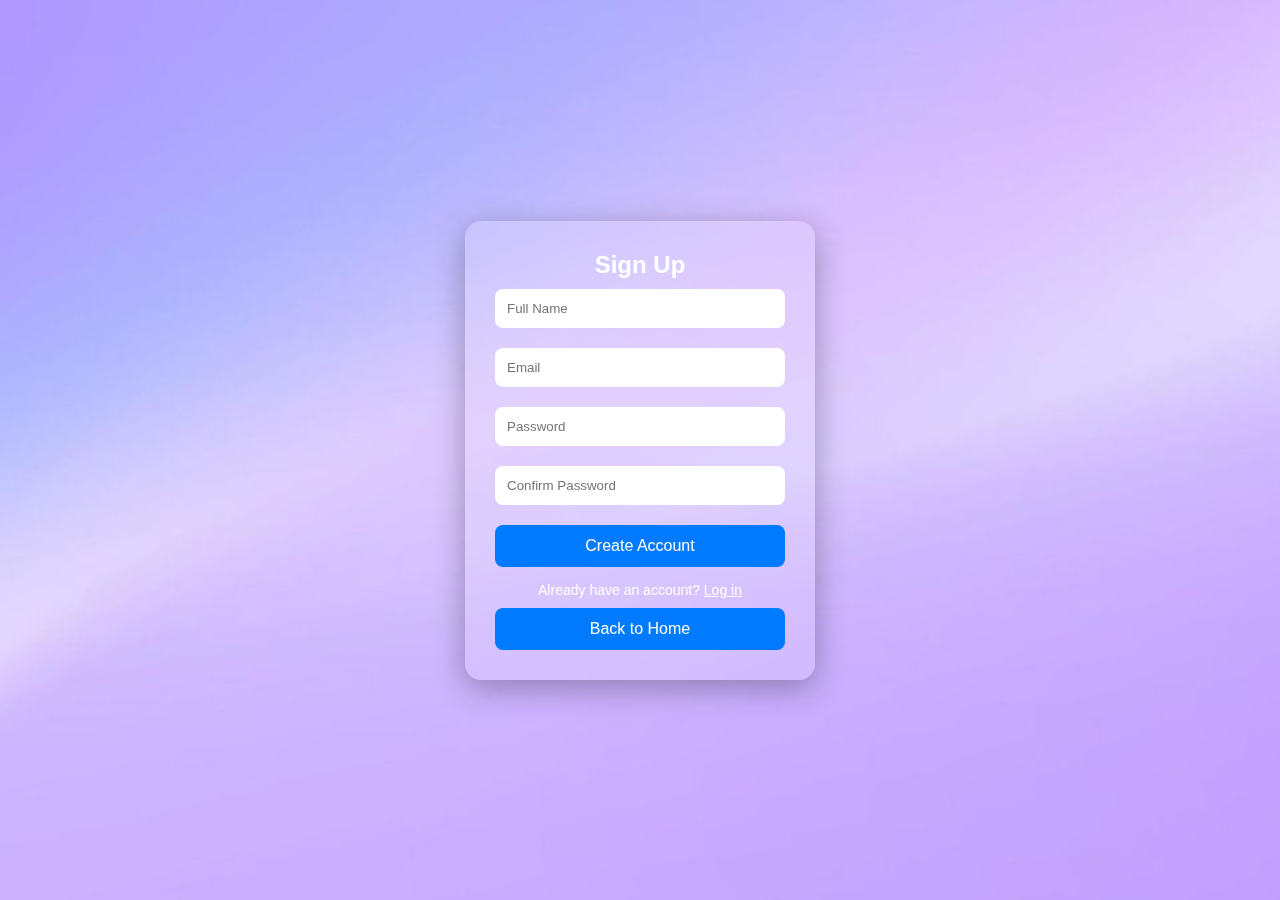
<file: signin.html>
<!DOCTYPE html>
<html lang="en">
<head>
  <meta charset="UTF-8">
  <title>Sign Up | Volt Vault</title>
  <link rel="stylesheet" href="style.css">
</head>
<body class="auth-page">

  <div class="auth-box">
    <h2>Sign Up</h2>

    <input type="text" placeholder="Full Name">
    <input type="email" placeholder="Email">
    <input type="password" placeholder="Password">
    <input type="password" placeholder="Confirm Password">

    <button>Create Account</button>

    <p class="auth-text">
      Already have an account?
      <a href="login.html">Log in</a>
    </p>
    <a href="index.html">
  <button>Back to Home</button>
</a>

  </div>

</body>
</html>
</file>
<file: style.css>
/* RESET */
* {
  margin: 0;
  padding: 0;
  box-sizing: border-box;
  font-family: 'Poppins', 'Segoe UI', Arial, sans-serif;
}

/* HEADER */
header {
  display: flex;
  justify-content: space-between;
  align-items: center;
  padding: 20px 60px;
  background: linear-gradient(135deg, #4b1c6f, #6a0dad);
  color: white;
}

header nav a {
  color: white;
  margin-left: 20px;
  text-decoration: none;
  font-weight: 500;
  transition: color 0.3s ease;
}

header nav a:hover {
  color: #e0c8ff;
}

/* HERO SECTION */
.hero {
  height: 90vh;
  display: flex;
  justify-content: space-between;
  align-items: center;
  padding: 0 80px;
  color: white;

  background: linear-gradient(-45deg, #c77dff, #6a0dad, #b87cca, #7b2cbf);
  background-size: 400% 400%;
  animation: gradientMove 15s ease infinite;
  position: relative;
}

.hero-left {
  max-width: 500px;
}

.hero-left h1 {
  font-size: 3.2rem;
  margin-bottom: 15px;
}

.hero-left p {
  font-size: 1.2rem;
  margin-bottom: 30px;
}

.hero-left button {
  background: linear-gradient(135deg, #ffffff, #e6ccff);
  color: #4b1c6f;
  padding: 12px 32px;
  border: none;
  border-radius: 30px;
  font-size: 16px;
  cursor: pointer;
  transition: 0.3s ease;
  box-shadow: 0 6px 12px rgba(0,0,0,0.25);
}

.hero-left button:hover {
  transform: translateY(-6px) scale(1.05);
  box-shadow: 0 16px 30px rgba(0,0,0,0.35);
  background: linear-gradient(135deg, #d7b3ff, #b87cca);
  color: white;
}

/* RIGHT IMAGE */
.hero-right {
  width: 40%;
  display: flex;
  justify-content: center;
  align-items: center;
}

.overlay-image {
  width: 100%;
  max-width: 650px;
  animation: float 4s ease-in-out infinite;
  filter: drop-shadow(0 0 20px rgba(255,255,255,0.5));
}

.features {
  display: flex;                 
  justify-content: center;
  align-items: stretch;
  gap: 40px;
  padding: 70px;
  background: linear-gradient(180deg, #f6f0ff, #ffffff);
}

.box {
  background-color: white;
  padding: 35px;
  width: 260px;
  min-width: 260px;
  text-align: center;
  border-radius: 18px;
  box-shadow: 0 8px 20px rgba(0,0,0,0.1);
  transition: transform 0.3s ease, box-shadow 0.3s ease;
}

.box:hover {
  transform: translateY(-8px);
  box-shadow: 0 14px 30px rgba(0,0,0,0.2);
}

.box h3 {
  color: #6a0dad;
  margin-bottom: 12px;
  font-size: 1.3rem;
}

/* FOOTER */
footer {
  text-align: center;
  padding: 25px;
  background: linear-gradient(135deg, #390768, #5a189a);
  color: white;
}

/* ANIMATIONS */
@keyframes gradientMove {
  0% { background-position: 0% 50%; }
  50% { background-position: 100% 50%; }
  100% { background-position: 0% 50%; }
}

@keyframes float {
  0% { transform: translateY(0); }
  50% { transform: translateY(-12px); }
  100% { transform: translateY(0); }
}
/* CATEGORIES SECTION */
.categories {
  padding: 20px 10px;
  background: #ffffff;
  text-align: center;
}

.categories h2 {
  font-size: 2.2rem;
  margin-bottom: 40px;
  color: #4b1c6f;
}

/* Category grid */
.category-container {
  display: flex;
  justify-content: center;
  gap: 30px;
  flex-wrap: wrap;
}

/* Individual category cards */
.category-card {
  background: linear-gradient(135deg, #f6f0ff, #ffffff);
  width: 220px;
  padding: 30px 20px;
  border-radius: 16px;
  box-shadow: 0 6px 16px rgba(0,0,0,0.1);
  transition: transform 0.3s ease, box-shadow 0.3s ease;
  cursor: pointer;
}

.category-card:hover {
  transform: translateY(-8px);
  box-shadow: 0 12px 28px rgba(0,0,0,0.2);
}

.category-card h3 {
  color: #6a0dad;
  margin-bottom: 10px;
  font-size: 1.2rem;
}

.category-card p {
  font-size: 0.95rem;
  color: #555;
}
/* Auth page background */
.auth-page {
  margin: 0;
  height: 100vh;
  font-family: 'Poppins', sans-serif;
  background: url("img/purfle.jpg") no-repeat center/cover;
  display: flex;
  align-items: center;
  justify-content: center;
}

/* Glassmorphism box */
.auth-box {
  width: 350px;
  padding: 30px;
  background: rgba(255, 255, 255, 0.15);
  backdrop-filter: blur(12px);
  -webkit-backdrop-filter: blur(12px);
  border-radius: 16px;
  box-shadow: 0 8px 32px rgba(0, 0, 0, 0.3);
  text-align: center;
  color: #fff;
}

/* Inputs */
.auth-box input {
  width: 100%;
  padding: 12px;
  margin: 10px 0;
  border: none;
  border-radius: 8px;
  outline: none;
}

/* Button */
.auth-box button {
  width: 100%;
  padding: 12px;
  margin-top: 10px;
  border: none;
  border-radius: 8px;
  background: #007bff;
  color: white;
  font-size: 16px;
  cursor: pointer;
}

.auth-box button:hover {
  background: #0056b3;
}

/* Text + links */
.auth-text {
  margin-top: 15px;
  font-size: 14px;
}

.auth-text a {
  color: #fff;
  font-weight: 500;
  text-decoration: underline;
}
</file>
